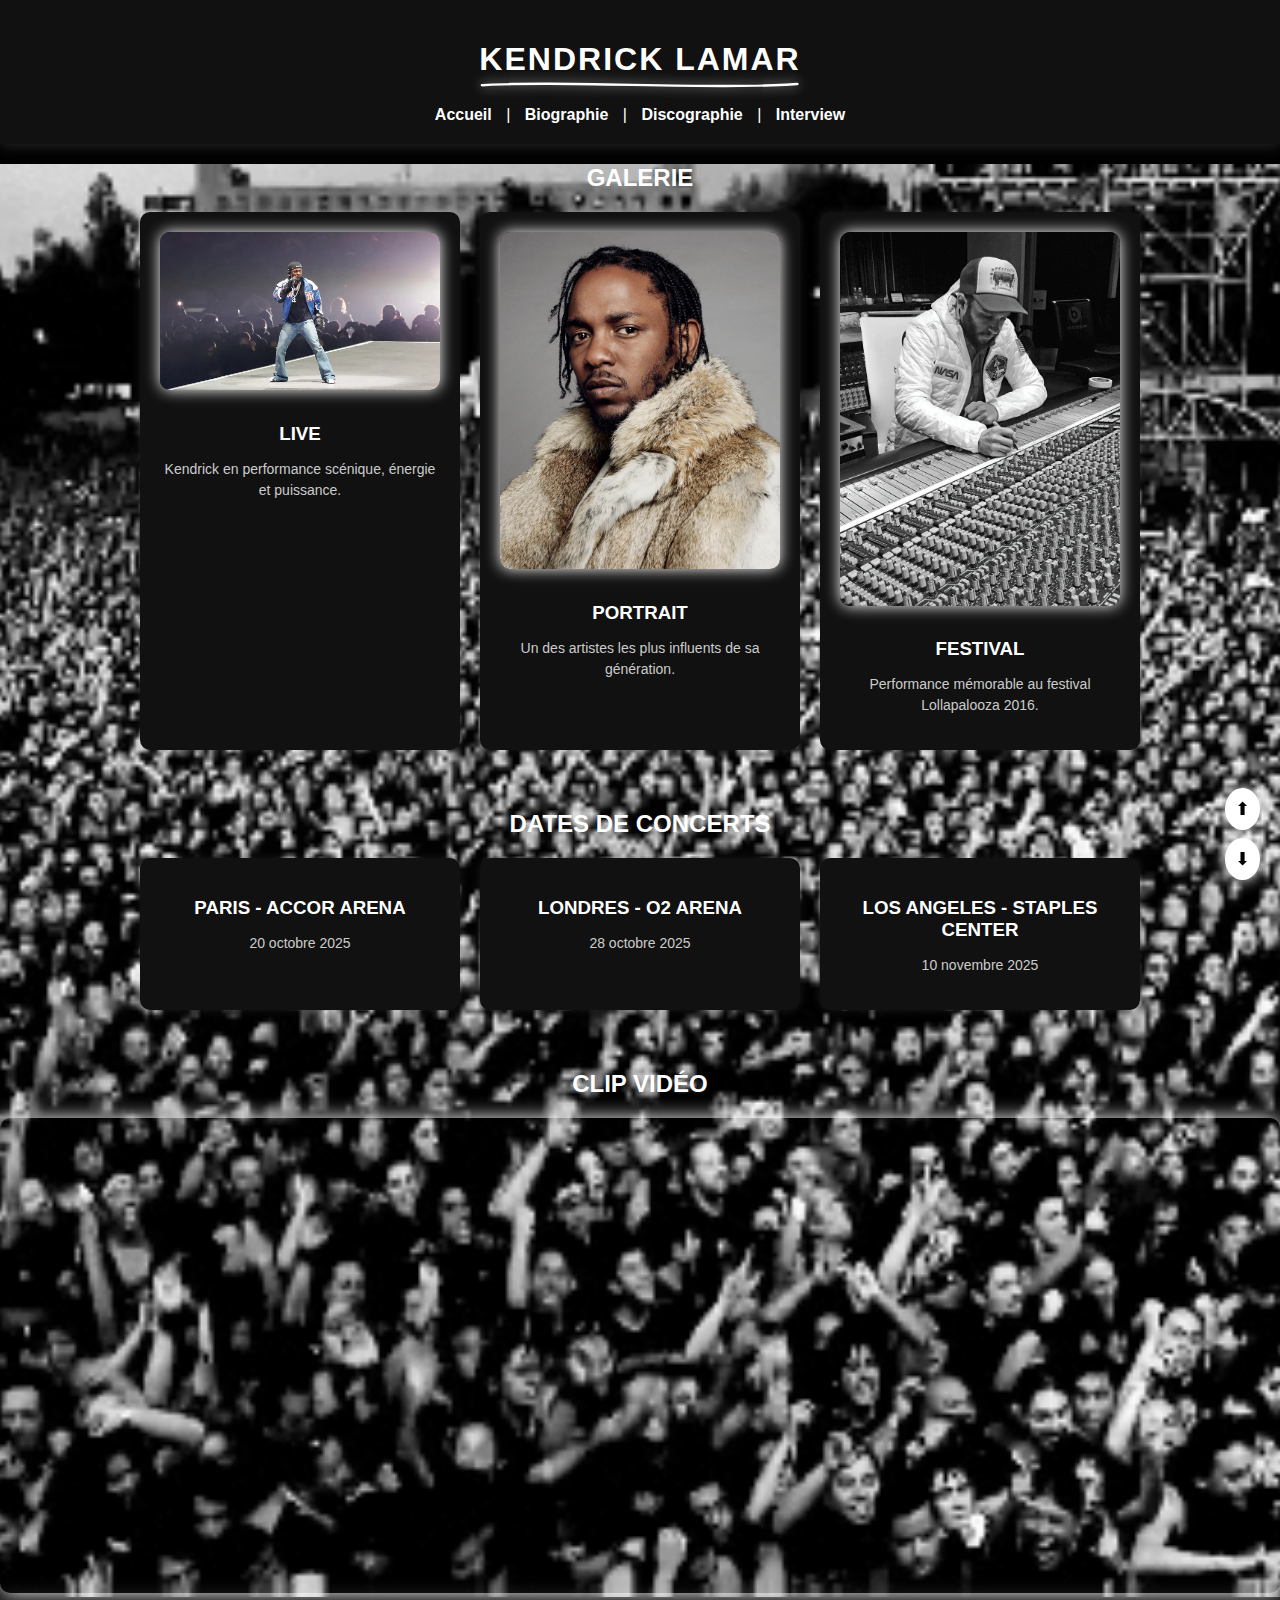
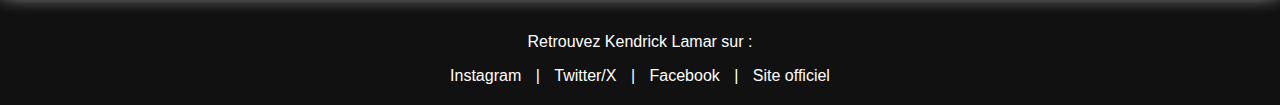
<file: index.html>
<!DOCTYPE html>
<html lang="fr">

<head>
    <meta charset="UTF-8">
    <link rel="stylesheet" href="style.css">
    <title>Kendrick Lamar - Accueil</title>

</head>

<body>

    <header>
        <h1 class="underline-sketch">
            Kendrick Lamar
            <svg viewBox="0 0 200 10" preserveAspectRatio="none" aria-hidden="true">
                <path d="M2 6 C50 2, 150 10, 198 5" fill="none" stroke="#fff" stroke-width="2" stroke-linecap="round" />
            </svg>
        </h1>
        <nav>
            <a href="index.html">Accueil</a> |
            <a href="biographie.html">Biographie</a> |
            <a href="discographie.html">Discographie</a> |
            <a href="interview.html">Interview</a>
        </nav>
    </header>
    
    <main>
        <!-- Galerie -->
        <div class="section">
            <h2 style="color:#fff; text-transform:uppercase;">Galerie</h2>
            <div class="cards">
                <div class="card">
                    <img src="img/ken1.jpg" alt="Kendrick Lamar concert">
                    <h3>Live</h3>
                    <p>Kendrick en performance scénique, énergie et puissance.</p>
                </div>
                <div class="card">
                    <img src="img/ken2.jpg" alt="Kendrick Lamar portrait">
                    <h3>Portrait</h3>
                    <p>Un des artistes les plus influents de sa génération.</p>
                </div>
                <div class="card">
                    <img src="img/ken3.jpg" alt="Kendrick Lamar studio">
                    <h3>Festival</h3>
                    <p>Performance mémorable au festival Lollapalooza 2016.</p>
                </div>
            </div>
        </div>

        <!-- Concerts -->
        <div class="section">
            <h2 style="color:#fff; text-transform:uppercase;">Dates de concerts</h2>
            <div class="cards">
                <div class="card">
                    <h3>Paris - Accor Arena</h3>
                    <p>20 octobre 2025</p>
                </div>
                <div class="card">
                    <h3>Londres - O2 Arena</h3>
                    <p>28 octobre 2025</p>
                </div>
                <div class="card">
                    <h3>Los Angeles - Staples Center</h3>
                    <p>10 novembre 2025</p>
                </div>
            </div>
        </div>

        <!-- Vidéo -->
        <div>
            <h2 style="color:#fff; text-transform:uppercase;">Clip vidéo</h2>
            <iframe class="iframe" src="https://www.youtube.com/embed/T6eK-2OQtew" title="Not Like Us" frameborder="0"
                allow="accelerometer; autoplay; clipboard-write; encrypted-media; gyroscope; picture-in-picture; web-share"
                referrerpolicy="strict-origin-when-cross-origin" allowfullscreen></iframe>
        </div>
    </main>

    <!-- Footer -->
    <footer>
        <p>Retrouvez Kendrick Lamar sur :</p>
        <a href="https://www.instagram.com/kendricklamar/" target="_blank">Instagram</a> |
        <a href="https://twitter.com/kendricklamar" target="_blank">Twitter/X</a> |
        <a href="https://www.facebook.com/kendricklamar" target="_blank">Facebook</a> |
        <a href="https://oklama.com/" target="_blank">Site officiel</a>
    </footer>

    <!-- Boutons haut/bas -->
    <button id="topBtn" onclick="scrollToTop()">⬆</button>
    <button id="bottomBtn" onclick="scrollToBottom()">⬇</button>

    <script>
        function scrollToTop() { window.scrollTo({ top: 0, behavior: 'smooth' }); }
        function scrollToBottom() { window.scrollTo({ top: document.body.scrollHeight, behavior: 'smooth' }); }
    </script>

</body>

</html>
</file>
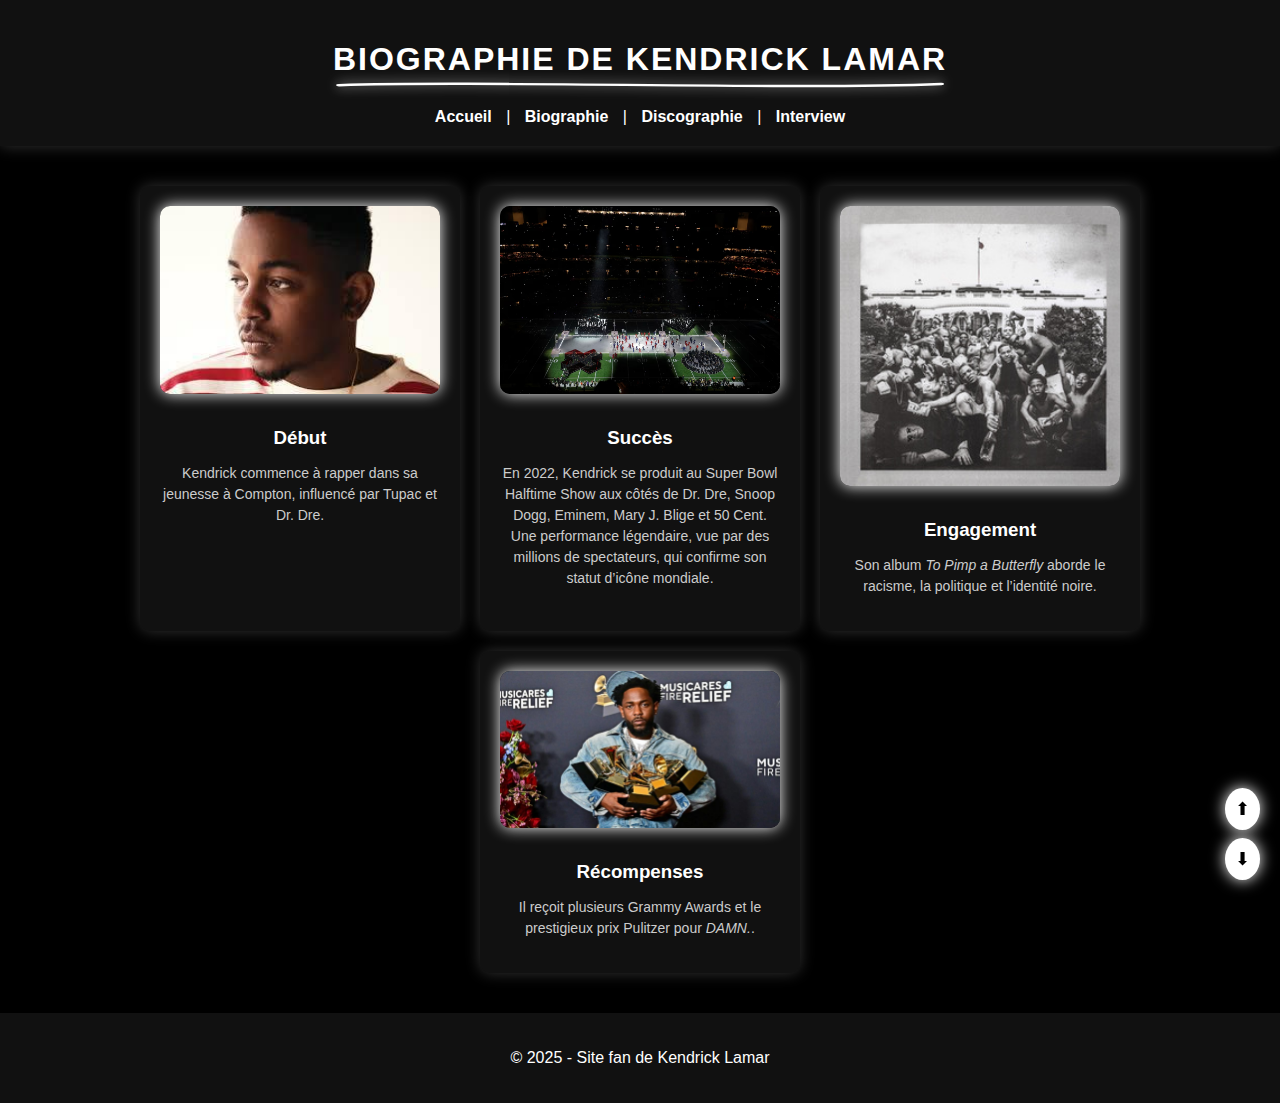
<file: biographie.html>
<!DOCTYPE html>
<html lang="fr">

<head>
    <meta charset="UTF-8">
    <link rel="stylesheet" href="biographie.css">
    <title>Kendrick Lamar - Biographie</title>

</head>

<body>

    <header>
        <h1 class="underline-sketch">
            Biographie de Kendrick Lamar
            <svg viewBox="0 0 200 10" preserveAspectRatio="none" aria-hidden="true">
                <path d="M2 6 C50 2, 150 10, 198 5" fill="none" stroke="#fff" stroke-width="2" stroke-linecap="round" />
            </svg>
        </h1>
        <nav>
            <a href="index.html">Accueil</a> |
            <a href="biographie.html">Biographie</a> |
            <a href="discographie.html">Discographie</a> |
            <a href="interview.html">Interview</a>
        </nav>
    </header>

    <main>
        <div class="cards">
            <div class="card">
                <img src="img/ken4.jpg" alt="Début de carrière">
                <h3>Début</h3>
                <p>Kendrick commence à rapper dans sa jeunesse à Compton, influencé par Tupac et Dr. Dre.</p>
            </div>
            <div class="card">
                <img src="img/ken5.jpg" alt="Succès">
                <h3>Succès</h3>
                <p>En 2022, Kendrick se produit au Super Bowl Halftime Show aux côtés de Dr. Dre, Snoop Dogg, Eminem,
                    Mary J. Blige et 50 Cent. Une performance légendaire, vue par des millions de spectateurs, qui
                    confirme son statut d’icône mondiale.</p>
            </div>
            <div class="card">
                <img src="img/ken6.jpg" alt="Engagement">
                <h3>Engagement</h3>
                <p>Son album <em>To Pimp a Butterfly</em> aborde le racisme, la politique et l’identité noire.</p>
            </div>
            <div class="card">
                <img src="img/ken7.jpg" alt="Récompenses">
                <h3>Récompenses</h3>
                <p>Il reçoit plusieurs Grammy Awards et le prestigieux prix Pulitzer pour <em>DAMN.</em>.</p>
            </div>
        </div>
    </main>

    <footer>
        <p>© 2025 - Site fan de Kendrick Lamar</p>
    </footer>

    <button id="topBtn" onclick="scrollToTop()">⬆</button>
    <button id="bottomBtn" onclick="scrollToBottom()">⬇</button>

    <script>
        function scrollToTop() { window.scrollTo({ top: 0, behavior: 'smooth' }); }
        function scrollToBottom() { window.scrollTo({ top: document.body.scrollHeight, behavior: 'smooth' }); }
    </script>

</body>

</html>
</file>
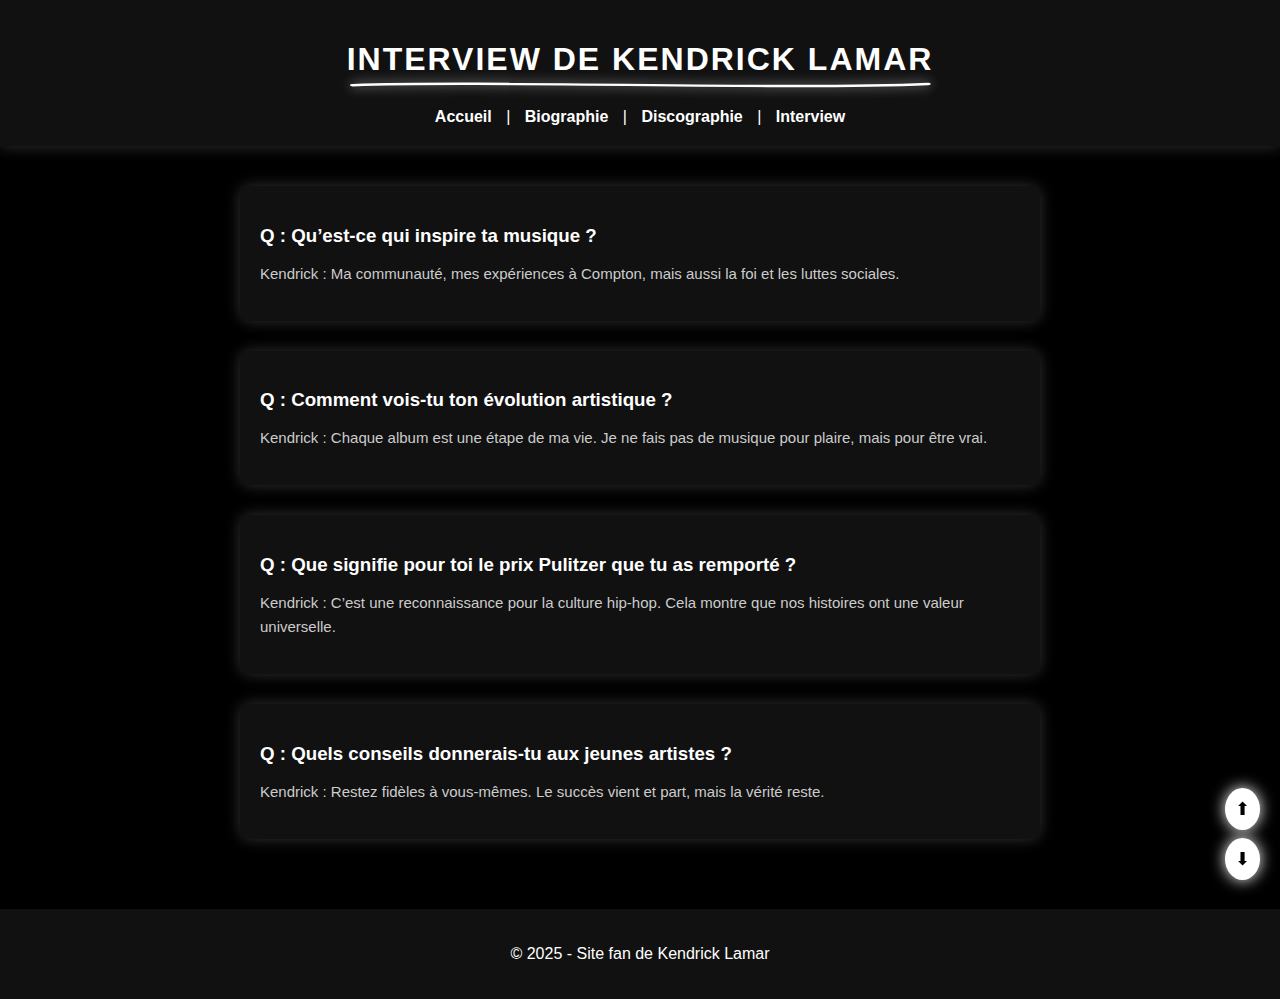
<file: interview.html>
<!DOCTYPE html>
<html lang="fr">

<head>
    <meta charset="UTF-8">
    <link rel="stylesheet" href="interview.css">
    <title>Kendrick Lamar - Interview</title>

</head>

<body>

    <header>
        <h1 class="underline-sketch">
            Interview de Kendrick Lamar
            <svg viewBox="0 0 200 10" preserveAspectRatio="none" aria-hidden="true">
                <path d="M2 6 C50 2, 150 10, 198 5" fill="none" stroke="#fff" stroke-width="2" stroke-linecap="round" />
            </svg>
        </h1>
        <nav>
            <a href="index.html">Accueil</a> |
            <a href="biographie.html">Biographie</a> |
            <a href="discographie.html">Discographie</a> |
            <a href="interview.html">Interview</a>
        </nav>
    </header>

    <main>
        <div class="qa">
            <h3>Q : Qu’est-ce qui inspire ta musique ?</h3>
            <p>Kendrick : Ma communauté, mes expériences à Compton, mais aussi la foi et les luttes sociales.</p>
        </div>
        <div class="qa">
            <h3>Q : Comment vois-tu ton évolution artistique ?</h3>
            <p>Kendrick : Chaque album est une étape de ma vie. Je ne fais pas de musique pour plaire, mais pour être
                vrai.</p>
        </div>
        <div class="qa">
            <h3>Q : Que signifie pour toi le prix Pulitzer que tu as remporté ?</h3>
            <p>Kendrick : C’est une reconnaissance pour la culture hip-hop. Cela montre que nos histoires ont une valeur
                universelle.</p>
        </div>
        <div class="qa">
            <h3>Q : Quels conseils donnerais-tu aux jeunes artistes ?</h3>
            <p>Kendrick : Restez fidèles à vous-mêmes. Le succès vient et part, mais la vérité reste.</p>
        </div>
    </main>

    <footer>
        <p>© 2025 - Site fan de Kendrick Lamar</p>
    </footer>

    <button id="topBtn" onclick="scrollToTop()">⬆</button>
    <button id="bottomBtn" onclick="scrollToBottom()">⬇</button>

    <script>
        function scrollToTop() { window.scrollTo({ top: 0, behavior: 'smooth' }); }
        function scrollToBottom() { window.scrollTo({ top: document.body.scrollHeight, behavior: 'smooth' }); }
    </script>

</body>

</html>
</file>
<file: style.css>
body {
     font-family: Arial, sans-serif;
     background: #000;
     color: #fff;
     margin: 0;
     text-align: center;
 }

 header {
     background: #111;
     padding: 20px;
     box-shadow: 0 0 15px rgba(255, 255, 255, 0.2);
 }

 nav a {
     color: #fff;
     margin: 0 10px;
     text-decoration: none;
     font-weight: bold;
     transition: 0.3s;
 }

 nav a:hover {
     color: #ccc;
 }

 h1 {
     color: #fff;
     margin-bottom: 20px;
     text-transform: uppercase;
     letter-spacing: 2px;
 }

 main {
     /*padding: 40px 20px;*/
     /*max-width: 1000px;*/
     margin: auto;
     background-image: url("img/giphy.gif");
     background-size: cover;
     background-position: center center;     
 }

 .section {
     margin-bottom: 60px;
 }

 .cards {
     display: flex;
     flex-wrap: wrap;
     justify-content: center;
     gap: 20px;
 }

 .card {
     background: #111;
     padding: 20px;
     border-radius: 10px;
     width: 280px;
     box-shadow: 0 0 10px rgba(255, 255, 255, 0.1);
     text-align: center;
     transition: transform 0.3s;
 }

 .card:hover {
     transform: scale(1.05);
 }

 .card img {
     width: 100%;
     border-radius: 10px;
     margin-bottom: 10px;
     box-shadow: 0 0 15px #fff;
     /* Glow */
 }

 .card h3 {
     color: #fff;
     margin-bottom: 10px;
     text-transform: uppercase;
 }

 .card p {
     font-size: 14px;
     line-height: 1.5;
     color: #ccc;
 }

 footer {
     background: #111;
     padding: 20px;
     box-shadow: 0 -5px 15px rgba(255, 255, 255, 0.1);
 }

 footer a {
     color: #fff;
     margin: 0 10px;
     text-decoration: none;
     transition: 0.3s;
 }

 footer a:hover {
     color: #ccc;
 }

 button {
     position: fixed;
     right: 20px;
     padding: 10px;
     background: #fff;
     border: none;
     color: #000;
     font-size: 18px;
     border-radius: 50%;
     cursor: pointer;
     box-shadow: 0 0 15px #fff;
     transition: 0.3s;
 }

 button:hover {
     background: #ccc;
 }

 #topBtn {
     bottom: 70px;
 }

 #bottomBtn {
     bottom: 20px;
 }

 iframe {
     border-radius: 10px;
     box-shadow: 0 0 20px #fff;
     height: 475px;
     width: 100%;
 }


 .underline-sketch {
     display: inline-block;
     position: relative;
     padding-bottom: 8px;
 }

 .underline-sketch svg {
     width: 100%;
     height: 12px;
     position: absolute;
     left: 0;
     bottom: -4px;
     pointer-events: none;
     filter: drop-shadow(0 0 6px rgba(255, 255, 255, 0.8));
 }

 .underline-sketch svg path {
     stroke-dasharray: none;
     stroke-dashoffset: 0;

 }
</file>
<file: biographie.css>
body {
        font-family: Arial, sans-serif;
        background: #000;
        color: #fff;
        margin: 0;
        text-align: center;
    }

    header {
        background: #111;
        padding: 20px;
        box-shadow: 0 0 15px rgba(255, 255, 255, 0.2);
    }

    nav a {
        color: #fff;
        margin: 0 10px;
        text-decoration: none;
        font-weight: bold;
    }

    nav a:hover {
        color: #ccc;
    }

    h1 {
        text-transform: uppercase;
        letter-spacing: 2px;
    }

    main {
        padding: 40px 20px;
        max-width: 1000px;
        margin: auto;
    }

    .cards {
        display: flex;
        flex-wrap: wrap;
        justify-content: center;
        gap: 20px;
    }

    .card {
        background: #111;
        padding: 20px;
        border-radius: 10px;
        width: 280px;
        box-shadow: 0 0 15px rgba(255, 255, 255, 0.2);
    }

    .card img {
        width: 100%;
        border-radius: 10px;
        box-shadow: 0 0 15px #fff;
        margin-bottom: 10px;
    }

    .card h3 {
        color: #fff;
        margin-bottom: 10px;
    }

    .card p {
        color: #ccc;
        font-size: 14px;
        line-height: 1.5;
    }

    footer {
        background: #111;
        padding: 20px;
    }

    footer a {
        color: #fff;
        margin: 0 10px;
        text-decoration: none;
    }

    button {
        position: fixed;
        right: 20px;
        padding: 10px;
        background: #fff;
        border: none;
        color: #000;
        font-size: 18px;
        border-radius: 50%;
        cursor: pointer;
        box-shadow: 0 0 15px #fff;
    }

    #topBtn {
        bottom: 70px;
    }

    #bottomBtn {
        bottom: 20px;
    }


    .underline-sketch {
        display: inline-block;
        position: relative;
        padding-bottom: 8px;
    }

    .underline-sketch svg {
        width: 100%;
        height: 12px;
        position: absolute;
        left: 0;
        bottom: -4px;
        pointer-events: none;
        filter: drop-shadow(0 0 6px rgba(255, 255, 255, 0.8));
    }

    .underline-sketch svg path {
        stroke-dasharray: none;
        stroke-dashoffset: 0;
    }
</file>
<file: interview.css>
body {
        font-family: Arial, sans-serif;
        background: #000;
        color: #fff;
        margin: 0;
        text-align: center;
    }

    header {
        background: #111;
        padding: 20px;
        box-shadow: 0 0 15px rgba(255, 255, 255, 0.2);
    }

    nav a {
        color: #fff;
        margin: 0 10px;
        text-decoration: none;
        font-weight: bold;
    }

    nav a:hover {
        color: #ccc;
    }

    h1 {
        text-transform: uppercase;
        letter-spacing: 2px;
    }

    main {
        padding: 40px 20px;
        max-width: 800px;
        margin: auto;
        text-align: left;
    }

    .qa {
        margin-bottom: 30px;
        padding: 20px;
        background: #111;
        border-radius: 10px;
        box-shadow: 0 0 15px rgba(255, 255, 255, 0.2);
    }

    .qa h3 {
        color: #fff;
        margin-bottom: 10px;
    }

    .qa p {
        color: #ccc;
        font-size: 15px;
        line-height: 1.6;
    }

    footer {
        background: #111;
        padding: 20px;
        text-align: center;
    }

    footer a {
        color: #fff;
        margin: 0 10px;
        text-decoration: none;
    }

    button {
        position: fixed;
        right: 20px;
        padding: 10px;
        background: #fff;
        border: none;
        color: #000;
        font-size: 18px;
        border-radius: 50%;
        cursor: pointer;
        box-shadow: 0 0 15px #fff;
    }

    #topBtn {
        bottom: 70px;
    }

    #bottomBtn {
        bottom: 20px;
    }

    .underline-sketch {
        display: inline-block;
        position: relative;
        padding-bottom: 8px;
    }

    .underline-sketch svg {
        width: 100%;
        height: 12px;
        position: absolute;
        left: 0;
        bottom: -4px;
        pointer-events: none;
        filter: drop-shadow(0 0 6px rgba(255, 255, 255, 0.8));
    }

    .underline-sketch svg path {
        stroke-dasharray: none;
        stroke-dashoffset: 0;
    }
</file>
